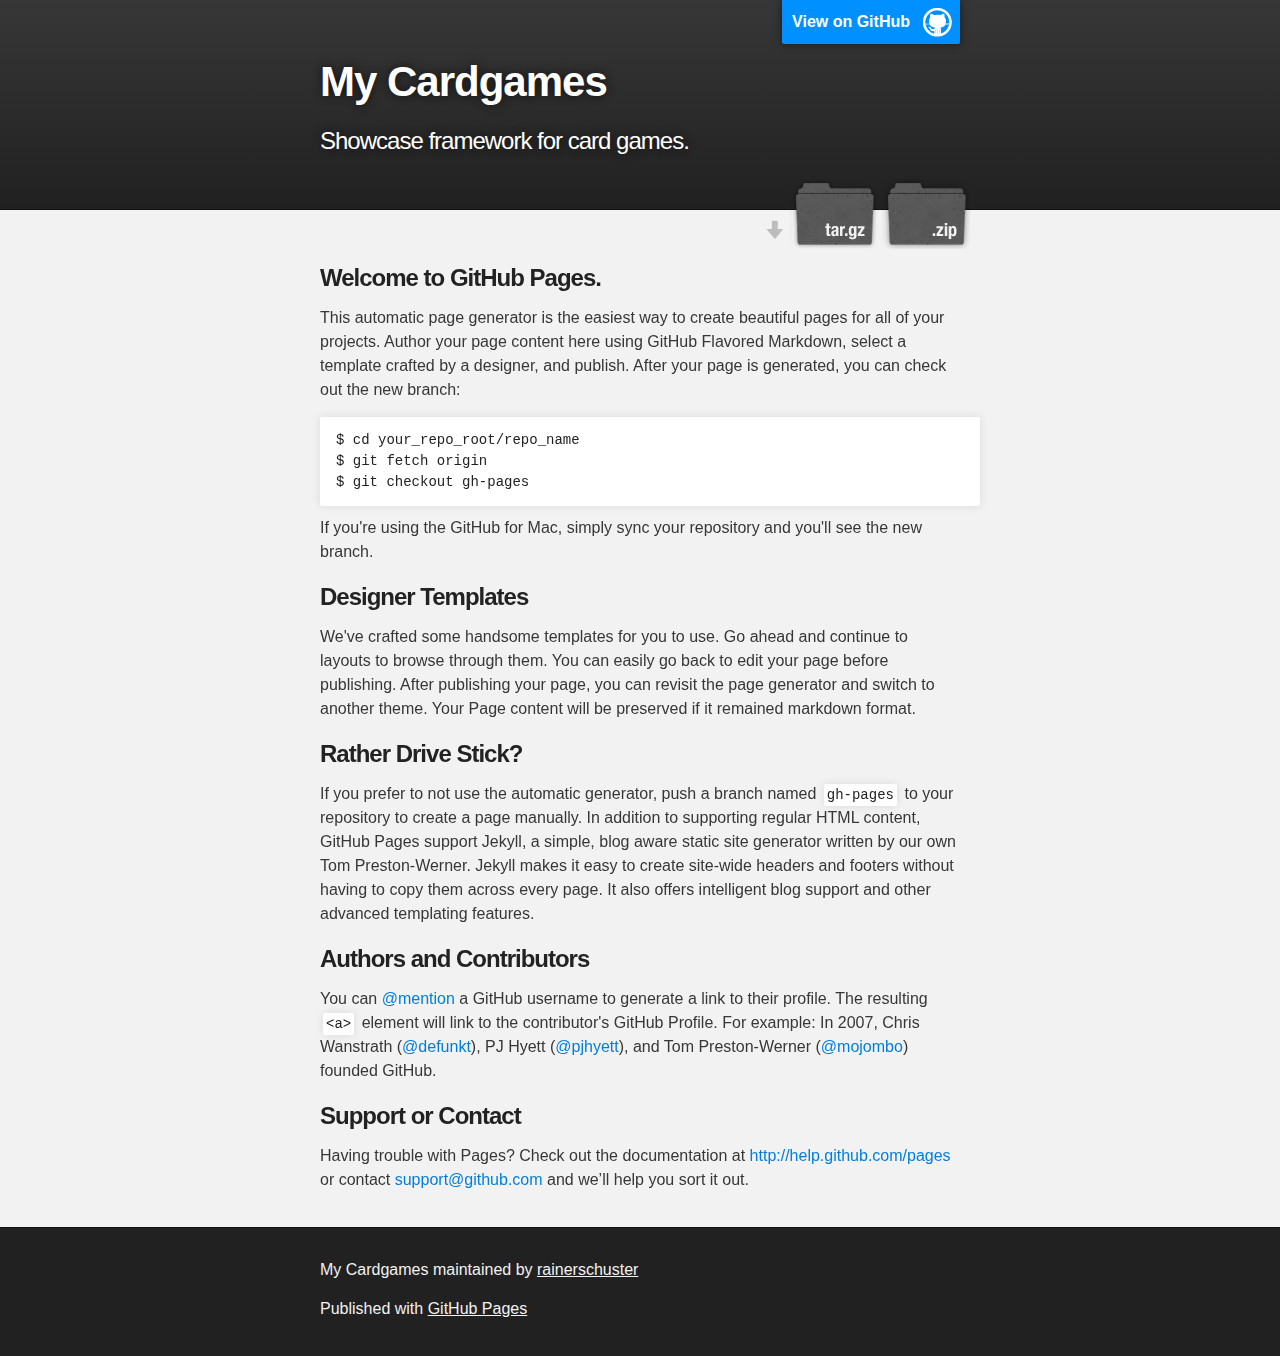
<file: index.html>
<!DOCTYPE html>
<html>

  <head>
    <meta charset='utf-8'>
    <meta http-equiv="X-UA-Compatible" content="chrome=1">
    <meta name="description" content="My Cardgames : Showcase framework for card games.">

    <link rel="stylesheet" type="text/css" media="screen" href="stylesheets/stylesheet.css">

    <title>My Cardgames</title>
  </head>

  <body>

    <!-- HEADER -->
    <div id="header_wrap" class="outer">
        <header class="inner">
          <a id="forkme_banner" href="https://github.com/rainerschuster/my-cardgames">View on GitHub</a>

          <h1 id="project_title">My Cardgames</h1>
          <h2 id="project_tagline">Showcase framework for card games.</h2>

            <section id="downloads">
              <a class="zip_download_link" href="https://github.com/rainerschuster/my-cardgames/zipball/master">Download this project as a .zip file</a>
              <a class="tar_download_link" href="https://github.com/rainerschuster/my-cardgames/tarball/master">Download this project as a tar.gz file</a>
            </section>
        </header>
    </div>

    <!-- MAIN CONTENT -->
    <div id="main_content_wrap" class="outer">
      <section id="main_content" class="inner">
        <h3>
<a id="welcome-to-github-pages" class="anchor" href="#welcome-to-github-pages" aria-hidden="true"><span class="octicon octicon-link"></span></a>Welcome to GitHub Pages.</h3>

<p>This automatic page generator is the easiest way to create beautiful pages for all of your projects. Author your page content here using GitHub Flavored Markdown, select a template crafted by a designer, and publish. After your page is generated, you can check out the new branch:</p>

<pre><code>$ cd your_repo_root/repo_name
$ git fetch origin
$ git checkout gh-pages
</code></pre>

<p>If you're using the GitHub for Mac, simply sync your repository and you'll see the new branch.</p>

<h3>
<a id="designer-templates" class="anchor" href="#designer-templates" aria-hidden="true"><span class="octicon octicon-link"></span></a>Designer Templates</h3>

<p>We've crafted some handsome templates for you to use. Go ahead and continue to layouts to browse through them. You can easily go back to edit your page before publishing. After publishing your page, you can revisit the page generator and switch to another theme. Your Page content will be preserved if it remained markdown format.</p>

<h3>
<a id="rather-drive-stick" class="anchor" href="#rather-drive-stick" aria-hidden="true"><span class="octicon octicon-link"></span></a>Rather Drive Stick?</h3>

<p>If you prefer to not use the automatic generator, push a branch named <code>gh-pages</code> to your repository to create a page manually. In addition to supporting regular HTML content, GitHub Pages support Jekyll, a simple, blog aware static site generator written by our own Tom Preston-Werner. Jekyll makes it easy to create site-wide headers and footers without having to copy them across every page. It also offers intelligent blog support and other advanced templating features.</p>

<h3>
<a id="authors-and-contributors" class="anchor" href="#authors-and-contributors" aria-hidden="true"><span class="octicon octicon-link"></span></a>Authors and Contributors</h3>

<p>You can <a href="https://github.com/blog/821" class="user-mention">@mention</a> a GitHub username to generate a link to their profile. The resulting <code>&lt;a&gt;</code> element will link to the contributor's GitHub Profile. For example: In 2007, Chris Wanstrath (<a href="https://github.com/defunkt" class="user-mention">@defunkt</a>), PJ Hyett (<a href="https://github.com/pjhyett" class="user-mention">@pjhyett</a>), and Tom Preston-Werner (<a href="https://github.com/mojombo" class="user-mention">@mojombo</a>) founded GitHub.</p>

<h3>
<a id="support-or-contact" class="anchor" href="#support-or-contact" aria-hidden="true"><span class="octicon octicon-link"></span></a>Support or Contact</h3>

<p>Having trouble with Pages? Check out the documentation at <a href="http://help.github.com/pages">http://help.github.com/pages</a> or contact <a href="mailto:support@github.com">support@github.com</a> and we’ll help you sort it out.</p>
      </section>
    </div>

    <!-- FOOTER  -->
    <div id="footer_wrap" class="outer">
      <footer class="inner">
        <p class="copyright">My Cardgames maintained by <a href="https://github.com/rainerschuster">rainerschuster</a></p>
        <p>Published with <a href="http://pages.github.com">GitHub Pages</a></p>
      </footer>
    </div>

    

  </body>
</html>
</file>
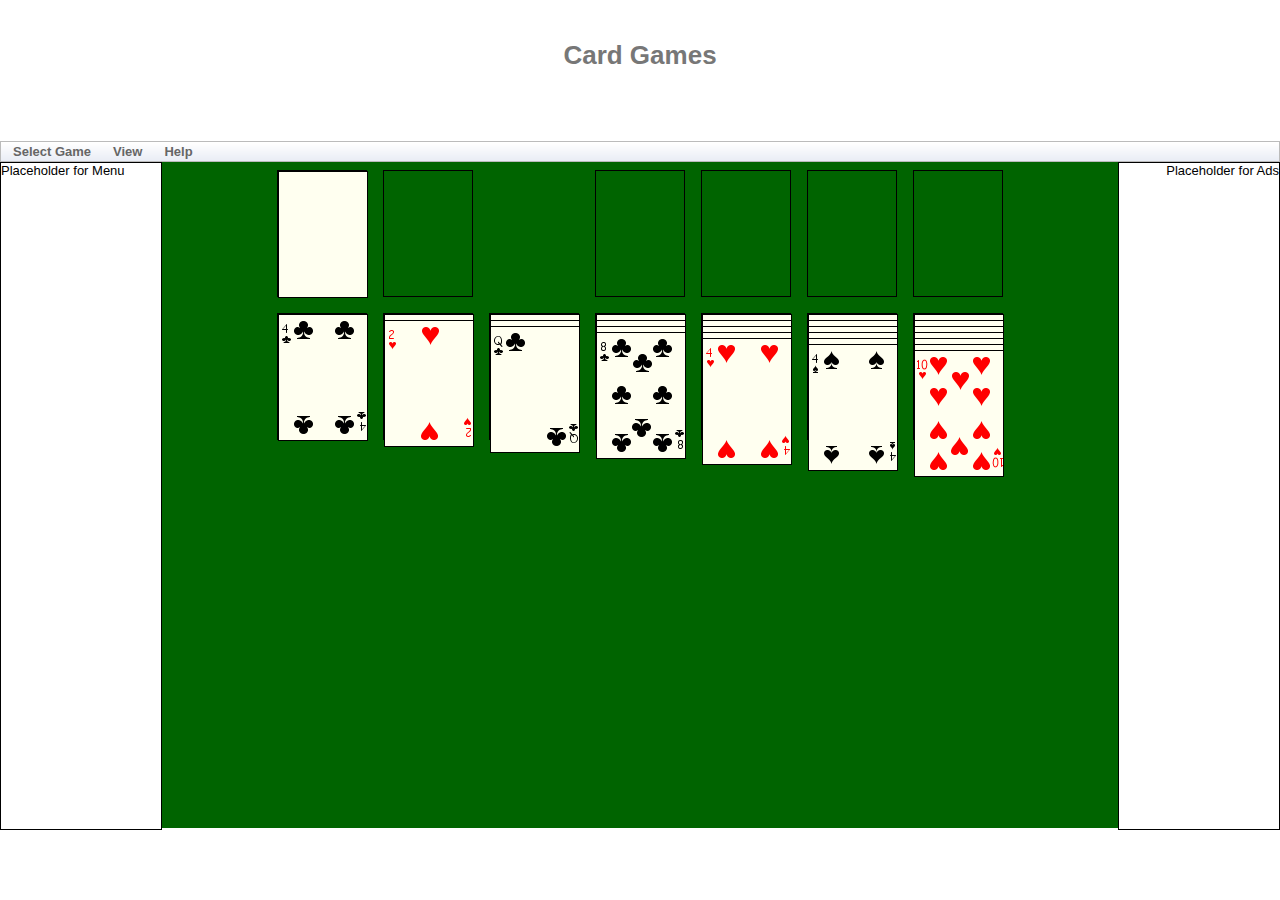
<file: MyCardGames.html>
<!doctype html>
<!-- The DOCTYPE declaration above will set the     -->
<!-- browser's rendering engine into                -->
<!-- "Standards Mode". Replacing this declaration   -->
<!-- with a "Quirks Mode" doctype is not supported. -->

<html>
  <head>
    <meta http-equiv="content-type" content="text/html; charset=UTF-8">

    <!--                                                               -->
    <!-- Consider inlining CSS to reduce the number of requested files -->
    <!--                                                               -->
    <link type="text/css" rel="stylesheet" href="MyCardGames.css">

    <!--                                           -->
    <!-- Any title is fine                         -->
    <!--                                           -->
    <title>Card Games</title>

    <!--                                           -->
    <!-- This script loads your compiled module.   -->
    <!-- If you add any GWT meta tags, they must   -->
    <!-- be added before this line.                -->
    <!--                                           -->
    <script type="text/javascript" language="javascript" src="mycardgames/mycardgames.nocache.js"></script>
  </head>

  <!--                                           -->
  <!-- The body can have arbitrary html, or      -->
  <!-- you can leave the body empty if you want  -->
  <!-- to create a completely dynamic UI.        -->
  <!--                                           -->
  <body>

    <!-- OPTIONAL: include this if you want history support -->
    <iframe src="javascript:''" id="__gwt_historyFrame" tabIndex='-1' style="position:absolute;width:0;height:0;border:0"></iframe>

    <!-- RECOMMENDED if your web app will not function without JavaScript enabled -->
    <noscript>
      <div style="width: 22em; position: absolute; left: 50%; margin-left: -11em; color: red; background-color: white; border: 1px solid red; padding: 4px; font-family: sans-serif">
        Your web browser must have JavaScript enabled
        in order for this application to display correctly.
      </div>
    </noscript>

    <h1>Card Games</h1>
  </body>
</html>
</file>
<file: stylesheets/stylesheet.css>
/*******************************************************************************
Slate Theme for GitHub Pages
by Jason Costello, @jsncostello
*******************************************************************************/

@import url(pygment_trac.css);

/*******************************************************************************
MeyerWeb Reset
*******************************************************************************/

html, body, div, span, applet, object, iframe,
h1, h2, h3, h4, h5, h6, p, blockquote, pre,
a, abbr, acronym, address, big, cite, code,
del, dfn, em, img, ins, kbd, q, s, samp,
small, strike, strong, sub, sup, tt, var,
b, u, i, center,
dl, dt, dd, ol, ul, li,
fieldset, form, label, legend,
table, caption, tbody, tfoot, thead, tr, th, td,
article, aside, canvas, details, embed,
figure, figcaption, footer, header, hgroup,
menu, nav, output, ruby, section, summary,
time, mark, audio, video {
  margin: 0;
  padding: 0;
  border: 0;
  font: inherit;
  vertical-align: baseline;
}

/* HTML5 display-role reset for older browsers */
article, aside, details, figcaption, figure,
footer, header, hgroup, menu, nav, section {
  display: block;
}

ol, ul {
  list-style: none;
}

table {
  border-collapse: collapse;
  border-spacing: 0;
}

/*******************************************************************************
Theme Styles
*******************************************************************************/

body {
  box-sizing: border-box;
  color:#373737;
  background: #212121;
  font-size: 16px;
  font-family: 'Myriad Pro', Calibri, Helvetica, Arial, sans-serif;
  line-height: 1.5;
  -webkit-font-smoothing: antialiased;
}

h1, h2, h3, h4, h5, h6 {
  margin: 10px 0;
  font-weight: 700;
  color:#222222;
  font-family: 'Lucida Grande', 'Calibri', Helvetica, Arial, sans-serif;
  letter-spacing: -1px;
}

h1 {
  font-size: 36px;
  font-weight: 700;
}

h2 {
  padding-bottom: 10px;
  font-size: 32px;
  background: url('../images/bg_hr.png') repeat-x bottom;
}

h3 {
  font-size: 24px;
}

h4 {
  font-size: 21px;
}

h5 {
  font-size: 18px;
}

h6 {
  font-size: 16px;
}

p {
  margin: 10px 0 15px 0;
}

footer p {
  color: #f2f2f2;
}

a {
  text-decoration: none;
  color: #007edf;
  text-shadow: none;

  transition: color 0.5s ease;
  transition: text-shadow 0.5s ease;
  -webkit-transition: color 0.5s ease;
  -webkit-transition: text-shadow 0.5s ease;
  -moz-transition: color 0.5s ease;
  -moz-transition: text-shadow 0.5s ease;
  -o-transition: color 0.5s ease;
  -o-transition: text-shadow 0.5s ease;
  -ms-transition: color 0.5s ease;
  -ms-transition: text-shadow 0.5s ease;
}

a:hover, a:focus {text-decoration: underline;}

footer a {
  color: #F2F2F2;
  text-decoration: underline;
}

em {
  font-style: italic;
}

strong {
  font-weight: bold;
}

img {
  position: relative;
  margin: 0 auto;
  max-width: 739px;
  padding: 5px;
  margin: 10px 0 10px 0;
  border: 1px solid #ebebeb;

  box-shadow: 0 0 5px #ebebeb;
  -webkit-box-shadow: 0 0 5px #ebebeb;
  -moz-box-shadow: 0 0 5px #ebebeb;
  -o-box-shadow: 0 0 5px #ebebeb;
  -ms-box-shadow: 0 0 5px #ebebeb;
}

p img {
  display: inline;
  margin: 0;
  padding: 0;
  vertical-align: middle;
  text-align: center;
  border: none;
}

pre, code {
  width: 100%;
  color: #222;
  background-color: #fff;

  font-family: Monaco, "Bitstream Vera Sans Mono", "Lucida Console", Terminal, monospace;
  font-size: 14px;

  border-radius: 2px;
  -moz-border-radius: 2px;
  -webkit-border-radius: 2px;
}

pre {
  width: 100%;
  padding: 10px;
  box-shadow: 0 0 10px rgba(0,0,0,.1);
  overflow: auto;
}

code {
  padding: 3px;
  margin: 0 3px;
  box-shadow: 0 0 10px rgba(0,0,0,.1);
}

pre code {
  display: block;
  box-shadow: none;
}

blockquote {
  color: #666;
  margin-bottom: 20px;
  padding: 0 0 0 20px;
  border-left: 3px solid #bbb;
}


ul, ol, dl {
  margin-bottom: 15px
}

ul {
  list-style: inside;
  padding-left: 20px;
}

ol {
  list-style: decimal inside;
  padding-left: 20px;
}

dl dt {
  font-weight: bold;
}

dl dd {
  padding-left: 20px;
  font-style: italic;
}

dl p {
  padding-left: 20px;
  font-style: italic;
}

hr {
  height: 1px;
  margin-bottom: 5px;
  border: none;
  background: url('../images/bg_hr.png') repeat-x center;
}

table {
  border: 1px solid #373737;
  margin-bottom: 20px;
  text-align: left;
 }

th {
  font-family: 'Lucida Grande', 'Helvetica Neue', Helvetica, Arial, sans-serif;
  padding: 10px;
  background: #373737;
  color: #fff;
 }

td {
  padding: 10px;
  border: 1px solid #373737;
 }

form {
  background: #f2f2f2;
  padding: 20px;
}

/*******************************************************************************
Full-Width Styles
*******************************************************************************/

.outer {
  width: 100%;
}

.inner {
  position: relative;
  max-width: 640px;
  padding: 20px 10px;
  margin: 0 auto;
}

#forkme_banner {
  display: block;
  position: absolute;
  top:0;
  right: 10px;
  z-index: 10;
  padding: 10px 50px 10px 10px;
  color: #fff;
  background: url('../images/blacktocat.png') #0090ff no-repeat 95% 50%;
  font-weight: 700;
  box-shadow: 0 0 10px rgba(0,0,0,.5);
  border-bottom-left-radius: 2px;
  border-bottom-right-radius: 2px;
}

#header_wrap {
  background: #212121;
  background: -moz-linear-gradient(top, #373737, #212121);
  background: -webkit-linear-gradient(top, #373737, #212121);
  background: -ms-linear-gradient(top, #373737, #212121);
  background: -o-linear-gradient(top, #373737, #212121);
  background: linear-gradient(top, #373737, #212121);
}

#header_wrap .inner {
  padding: 50px 10px 30px 10px;
}

#project_title {
  margin: 0;
  color: #fff;
  font-size: 42px;
  font-weight: 700;
  text-shadow: #111 0px 0px 10px;
}

#project_tagline {
  color: #fff;
  font-size: 24px;
  font-weight: 300;
  background: none;
  text-shadow: #111 0px 0px 10px;
}

#downloads {
  position: absolute;
  width: 210px;
  z-index: 10;
  bottom: -40px;
  right: 0;
  height: 70px;
  background: url('../images/icon_download.png') no-repeat 0% 90%;
}

.zip_download_link {
  display: block;
  float: right;
  width: 90px;
  height:70px;
  text-indent: -5000px;
  overflow: hidden;
  background: url(../images/sprite_download.png) no-repeat bottom left;
}

.tar_download_link {
  display: block;
  float: right;
  width: 90px;
  height:70px;
  text-indent: -5000px;
  overflow: hidden;
  background: url(../images/sprite_download.png) no-repeat bottom right;
  margin-left: 10px;
}

.zip_download_link:hover {
  background: url(../images/sprite_download.png) no-repeat top left;
}

.tar_download_link:hover {
  background: url(../images/sprite_download.png) no-repeat top right;
}

#main_content_wrap {
  background: #f2f2f2;
  border-top: 1px solid #111;
  border-bottom: 1px solid #111;
}

#main_content {
  padding-top: 40px;
}

#footer_wrap {
  background: #212121;
}



/*******************************************************************************
Small Device Styles
*******************************************************************************/

@media screen and (max-width: 480px) {
  body {
    font-size:14px;
  }

  #downloads {
    display: none;
  }

  .inner {
    min-width: 320px;
    max-width: 480px;
  }

  #project_title {
  font-size: 32px;
  }

  h1 {
    font-size: 28px;
  }

  h2 {
    font-size: 24px;
  }

  h3 {
    font-size: 21px;
  }

  h4 {
    font-size: 18px;
  }

  h5 {
    font-size: 14px;
  }

  h6 {
    font-size: 12px;
  }

  code, pre {
    min-width: 320px;
    max-width: 480px;
    font-size: 11px;
  }

}
</file>
<file: MyCardGames.css>
h1 {
	font-size: 2em;
	font-weight: bold;
	color: #777777;
	margin: 40px 0px 70px;
	text-align: center;
}

.gwt-MenuBarPopup {
	z-index: 2000;
}
</file>
